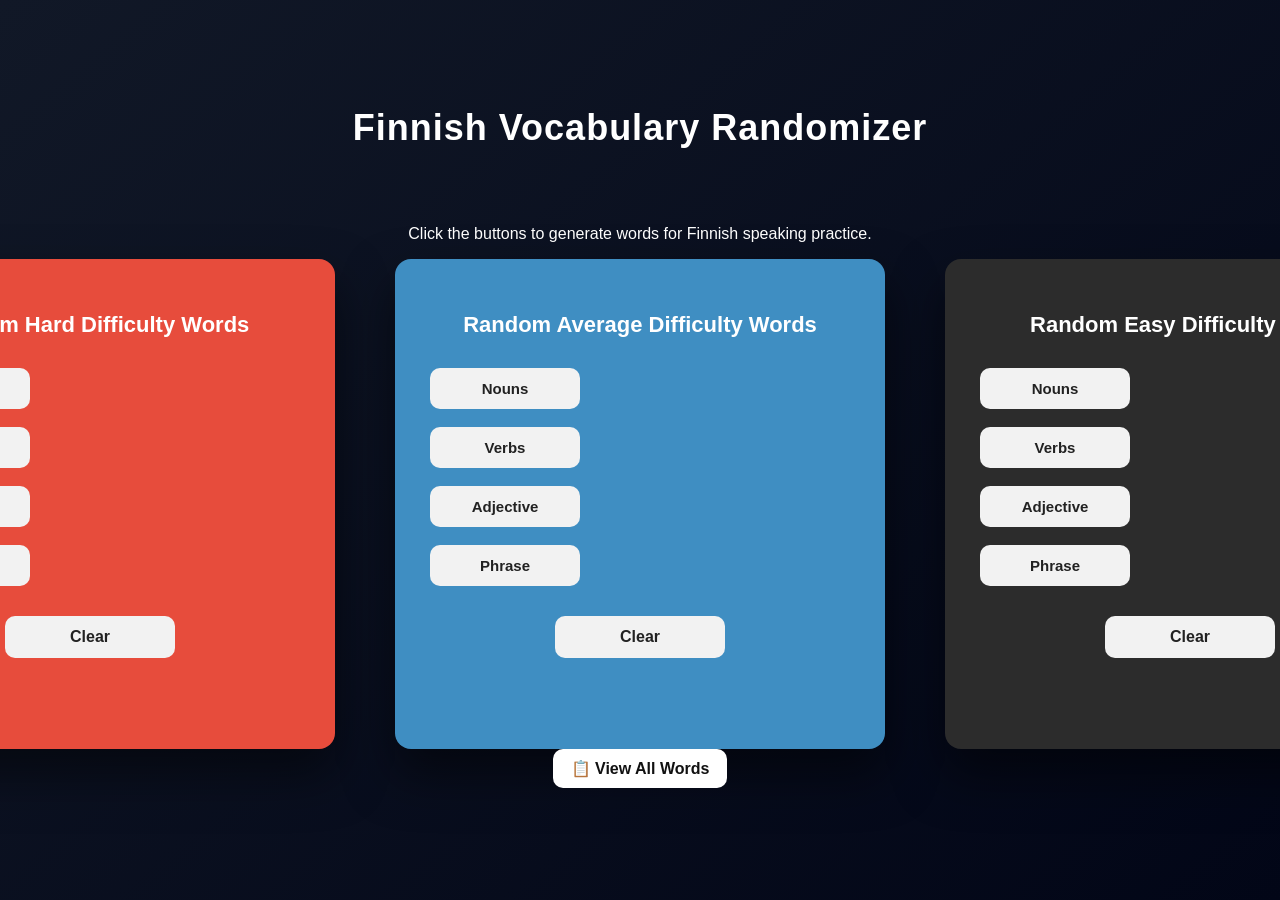
<file: index.html>
<!DOCTYPE html>
<html lang="en">

<head>
<meta charset="UTF-8">
<title>Finnish Vocabulary Randomizer</title>

<link rel="stylesheet" href="style.css">
</head>

<body>

<h1>Finnish Vocabulary Randomizer</h1>
<p class="subtitle">Click the buttons to generate words for Finnish speaking practice.</p>

<div class="container">

<!-- RED -->

<div class="box red">

<h2>Random Hard Difficulty Words</h2>

<div class="row">
<button onclick="generate(red_nouns,'red_noun')">Nouns</button>
<span id="red_noun"></span>
</div>

<div class="row">
<button onclick="generate(red_verbs,'red_verb')">Verbs</button>
<span id="red_verb"></span>
</div>

<div class="row">
<button onclick="generate(red_adj,'red_adj')">Adjective</button>
<span id="red_adj"></span>
</div>

<div class="row">
<button onclick="generate(red_phrase,'red_phrase')">Phrase</button>
<span id="red_phrase"></span>
</div>

<button class="clear" onclick="clearBox('red')">Clear</button>

</div>



<!-- BLUE -->

<div class="box blue">

<h2>Random Average Difficulty Words</h2>

<div class="row">
<button onclick="generate(blue_nouns,'blue_noun')">Nouns</button>
<span id="blue_noun"></span>
</div>

<div class="row">
<button onclick="generate(blue_verbs,'blue_verb')">Verbs</button>
<span id="blue_verb"></span>
</div>

<div class="row">
<button onclick="generate(blue_adj,'blue_adj')">Adjective</button>
<span id="blue_adj"></span>
</div>

<div class="row">
<button onclick="generate(blue_phrases,'blue_phrase')">Phrase</button>
<span id="blue_phrase"></span>
</div>

<button class="clear" onclick="clearBox('blue')">Clear</button>

</div>



<!-- BLACK -->

<div class="box dark">

<h2>Random Easy Difficulty Words</h2>

<div class="row">
<button onclick="generate(black_nouns,'black_noun')">Nouns</button>
<span id="black_noun"></span>
</div>

<div class="row">
<button onclick="generate(black_verbs,'black_verb')">Verbs</button>
<span id="black_verb"></span>
</div>

<div class="row">
<button onclick="generate(black_adj,'black_adj')">Adjective</button>
<span id="black_adj"></span>
</div>

<div class="row">
<button onclick="generate(black_phrases,'black_phrase')">Phrase</button>
<span id="black_phrase"></span>
</div>

<button class="clear" onclick="clearBox('black')">Clear</button>

</div>

</div>

<script src="script.js"></script>

<a href="list.html" class="nav-btn">📋 View All Words</a>

</body>
</html>
</file>
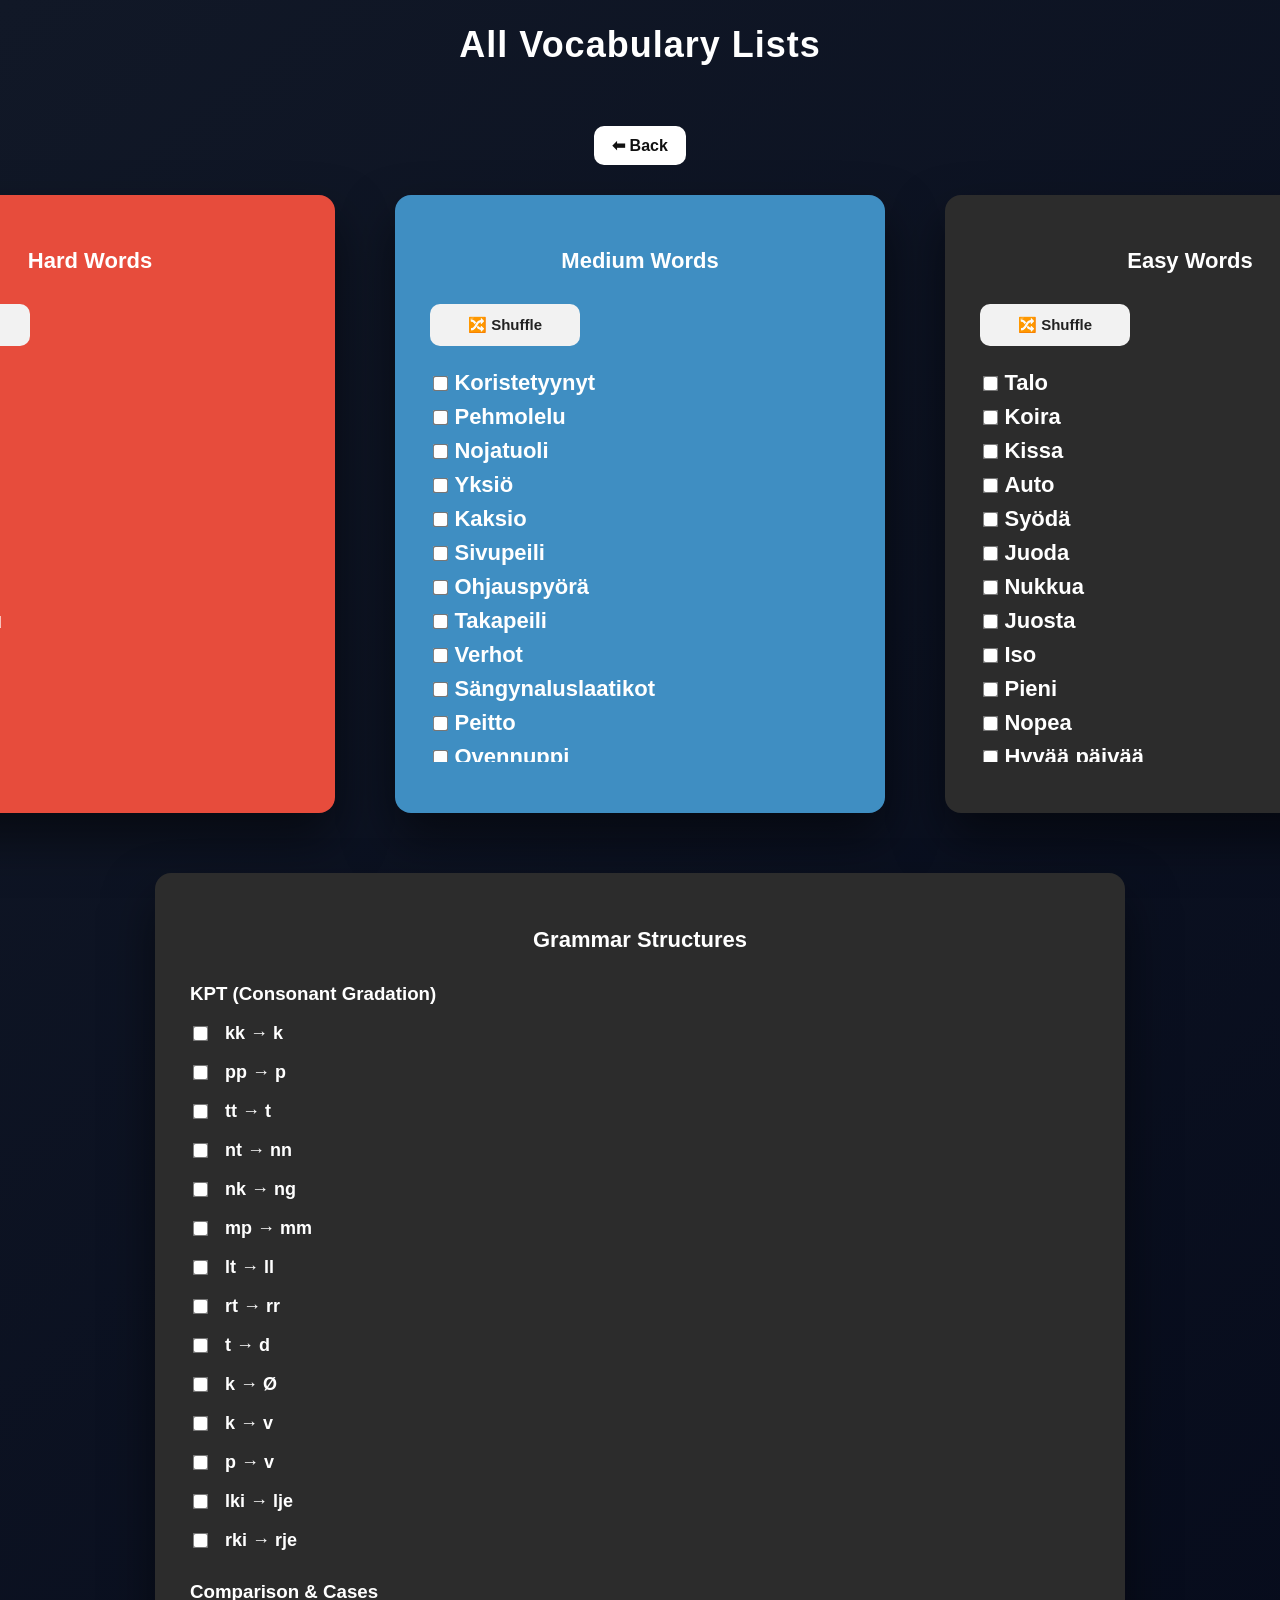
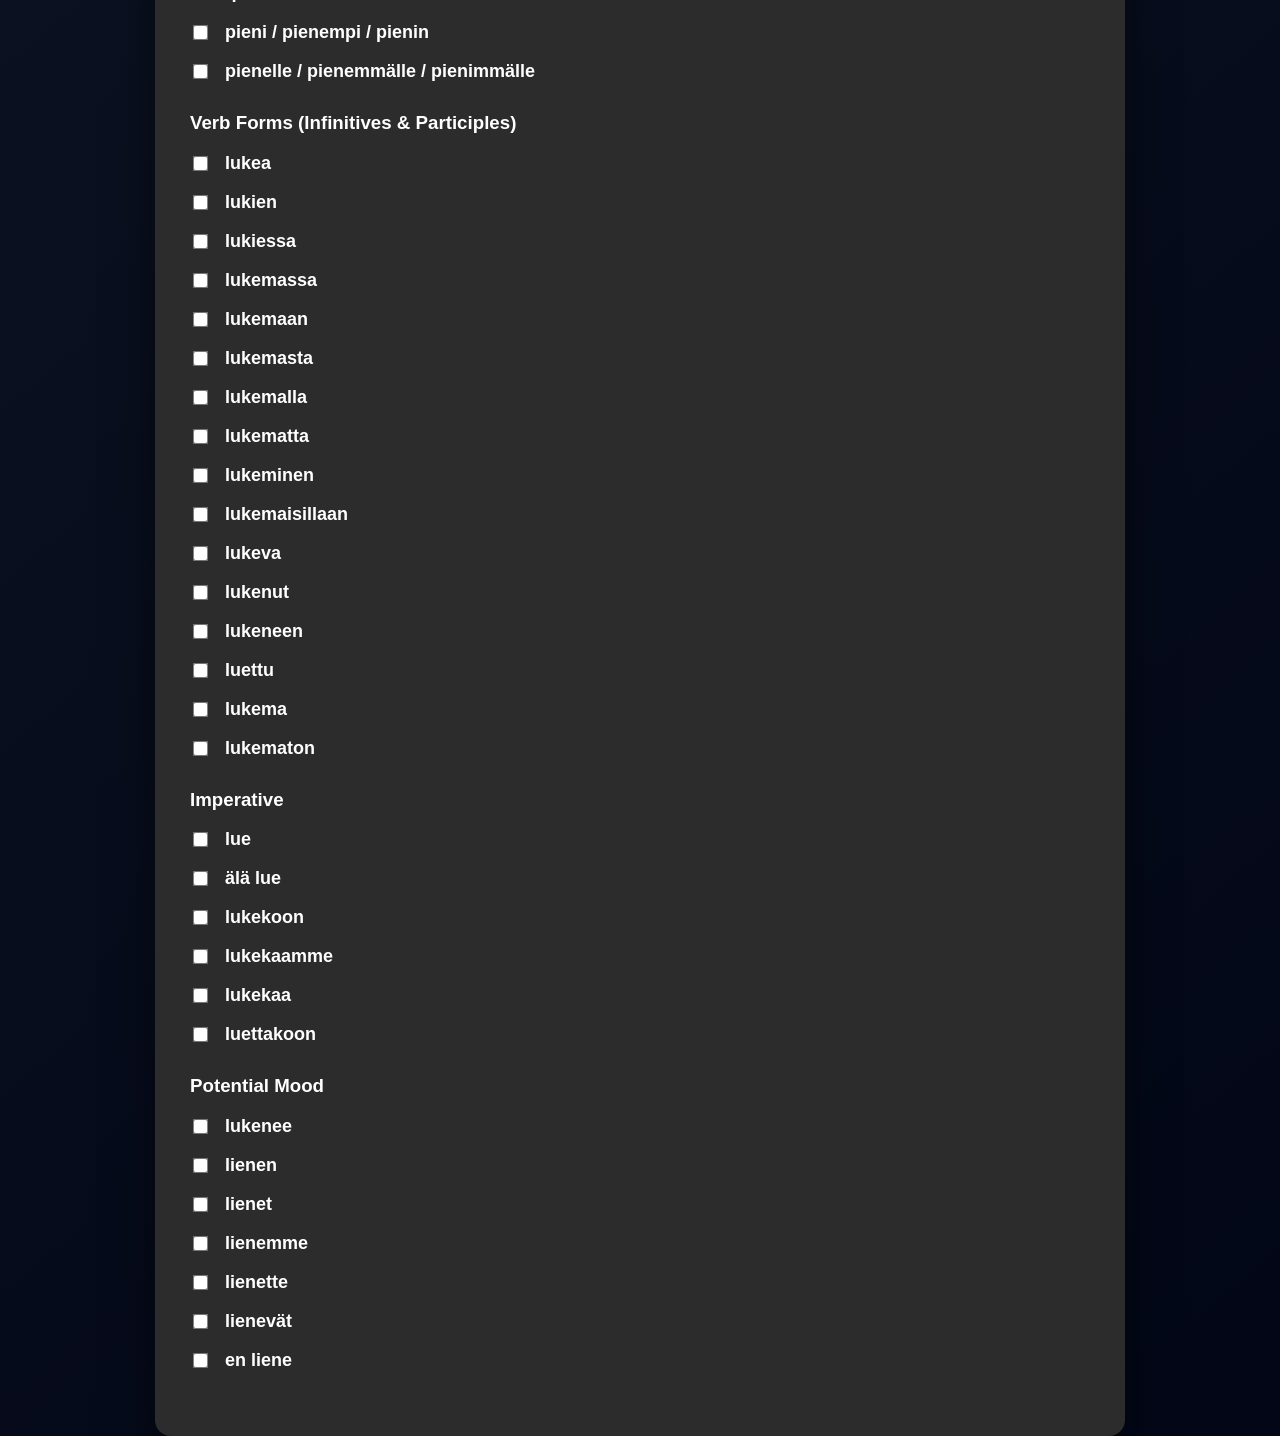
<file: list.html>
<!DOCTYPE html>
<html lang="en">
<head>
<meta charset="UTF-8">
<title>Word Lists</title>
<link rel="stylesheet" href="style.css">
</head>

<body>

<h1>All Vocabulary Lists</h1>

<a href="index.html" class="nav-btn">⬅ Back</a>

<!-- ===================== -->
<!-- TOP: WORD LISTS -->
<!-- ===================== -->

<div class="container">

<!-- RED -->
<div class="box red">
<h2>Hard Words</h2>
<button onclick="shuffle('red')">🔀 Shuffle</button>
<ul id="red_list"></ul>
</div>

<!-- BLUE -->
<div class="box blue">
<h2>Medium Words</h2>
<button onclick="shuffle('blue')">🔀 Shuffle</button>
<ul id="blue_list"></ul>
</div>

<!-- BLACK -->
<div class="box dark">
<h2>Easy Words</h2>
<button onclick="shuffle('black')">🔀 Shuffle</button>
<ul id="black_list"></ul>
</div>

</div>

<!-- ===================== -->
<!-- BOTTOM: GRAMMAR -->
<!-- ===================== -->

<div class="grammar-wrapper">

<div class="box dark grammar-box">

<h2>Grammar Structures</h2>

<div id="grammar_container"></div>

</div>

</div>

<script src="script.js"></script>
<script src="list.js"></script>

</body>
</html>
</file>
<file: style.css>
/* PAGE */

body{

font-family: Arial, sans-serif;
margin:0;

background: linear-gradient(140deg,#111827,#020617);

color:white;

display:flex;
flex-direction:column;
align-items:center;
justify-content:center;

min-height:100vh;

}


/* TITLE */

h1{

margin-bottom:60px;

font-size:36px;

letter-spacing:1px;

}


/* MAIN CONTAINER */

.container{

display:flex;
gap:60px;

}


/* RANDOMIZER PANELS */

.box{

width:420px;
min-height:420px;

padding:35px;

border-radius:16px;

box-shadow:0 25px 50px rgba(0,0,0,0.5);

}


/* PANEL TITLES */

.box h2{

text-align:center;

margin-bottom:30px;

font-size:22px;

}


/* WORD ROW */

.row{

display:flex;

align-items:center;

gap:20px;

margin:18px 0;

}


/* WORD DISPLAY AREA */

span{

flex:1;

text-align:center;

font-size:22px;

font-weight:bold;

word-break:break-word;

}


/* BUTTONS */

button{

width:150px;

padding:12px 14px;

border:none;
border-radius:10px;

cursor:pointer;

font-weight:700;

font-size:15px;

background:#f2f2f2;

color:#222;

transition:0.2s;

}


/* BUTTON HOVER */

button:hover{

transform:scale(1.07);

background:white;

}


/* CLEAR BUTTON */

.clear{

margin-top:30px;

display:block;
margin-left:auto;
margin-right:auto;

width:170px;

font-size:16px;

}


/* PANEL COLORS */

.red{

background:#e74c3c;

}

.blue{

background:#3f8ec2;

}

.dark{

background:#2c2c2c;

}

.nav-btn{
margin-bottom:30px;
padding:10px 18px;
background:white;
color:#111;
border-radius:10px;
text-decoration:none;
font-weight:600;
}

.nav-btn:hover{
transform:scale(1.05);
}

ul{
list-style:none;
padding:0;
max-height:400px;
overflow-y:auto;
}

li{
margin:8px 0;
display:flex;
align-items:center;
gap:10px;
}

.word{
font-weight:600;
}

/* checkbox size */
input[type="checkbox"]{
transform:scale(1.2);
cursor:pointer;
}

/* GRAMMAR SECTION BELOW */

.grammar-wrapper{
width:100%;
display:flex;
justify-content:center;
margin-top:60px;
}

.grammar-box{
width:900px;
max-width:90%;
}

/* grammar rows */

#grammar_container .row{
justify-content:flex-start;
gap:15px;
}

#grammar_container span{
text-align:left;
font-size:18px;
}
</file>
